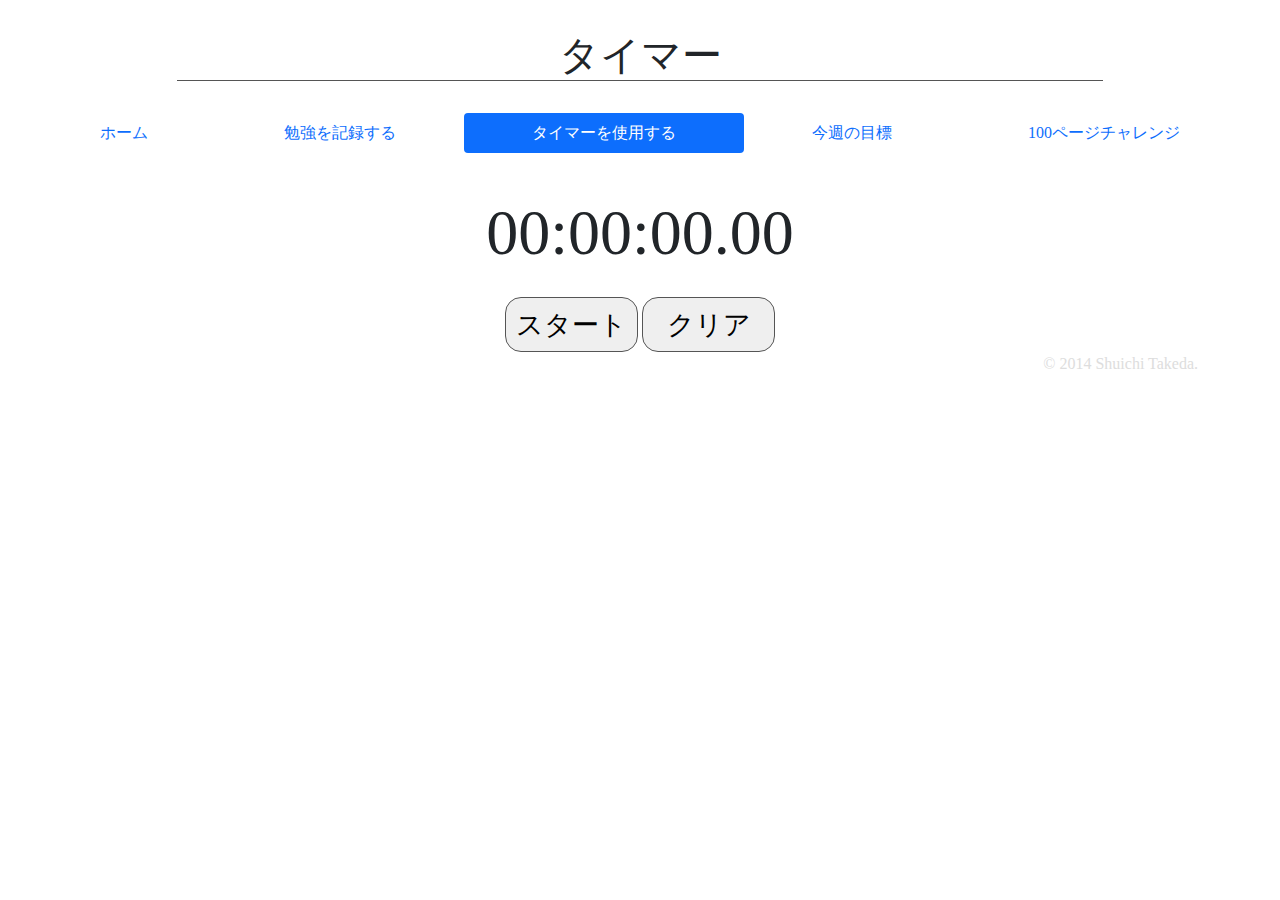
<file: timer.html>
<!DOCTYPE HTML>
<html>
<head>
    <meta charset="utf-8">
    <meta name="viewport" content="width=device-width, height=device-height, initial-scale=1, maximum-scale=1, user-scalable=no">
    <meta http-equiv="Content-Security-Policy" content="default-src * data: gap: https://ssl.gstatic.com; style-src * 'unsafe-inline'; script-src * 'unsafe-inline' 'unsafe-eval'">
    <link rel="stylesheet" href="../components/loader.css">
    <link rel="stylesheet" href="css/bootstrap.css">
    <link rel="stylesheet" href="css/mystyle.css">
    <script src="../components/loader.js"></script>
    <script src="JavaScript/stopWatch.js"></script>
    <script src="JavaScript/bootstrap.bundle.js"></script>
    <!--<script>
        var PassSec;   // 秒数カウント用変数
        
        // 繰り返し処理の中身
        function showPassage() {
            PassSec++;   // カウントアップ
            var msg = "ボタンを押してから " + PassSec + "秒が経過しました。";   // 表示文作成
            document.getElementById("PassageArea").innerHTML = msg;   // 表示更新
            }
            
            // 繰り返し処理の開始
            function startShowing() {
                PassSec = 0;   // カウンタのリセット
                PassageID = setInterval('showPassage()',1000);   // タイマーをセット(1000ms間隔)
                document.getElementById("startcount").disabled = true;   // 開始ボタンの無効化
                }
                
                // 繰り返し処理の中止
                function stopShowing() {
                    clearInterval( PassageID );   // タイマーのクリア
                    document.getElementById("startcount").disabled = false;   // 開始ボタンの有効化
                }
    </script> -->
    <title>タイマー</title>

</head>
<body>
    <div class="container">
        <div class="row justify-content-center">
            <div class="col-10"><h1 class="text-center">タイマー</h1></div>
        </div>
    </div>
    <br>

    <ul class="nav nav-pills nav-fill">
        <li class="nav-item"><a class="nav-link" href="./index.html">ホーム</a></li>
        <li class="nav-item"><a class="nav-link" href="./study_record.html">勉強を記録する</a></li>
        <li class="nav-item"><a class="nav-link active" href="./timer.html">タイマーを使用する</a></li>
        <li class="nav-item"><a class="nav-link" href="#">今週の目標</a></li>
        <li class="nav-item"><a class="nav-link" href="#">100ページチャレンジ</a></li>
    </ul>

    <!--<p>
        <input type="button" value="カウント開始" id="startcount" onclick="startShowing();">
        <input type="button" value="カウント停止" id="endcount" onclick="stopShowing();">
        </p>
        <p id="PassageArea">(ここにカウントが表示されます)</p>

        <p>１時間　＝　３６００秒</p>
        <p>１時間３０分　＝　５４００秒</p>
        <p>２時間　＝　７２００秒</p>
        <p>３時間　＝　１０８００秒</p>
    -->

    <div class="container">
		<div class="row justify-content-center">
			<form name="form1" id="form1" class="text-center">
			<p id="time">
			00:00:00.00
			</p>
			<button type="button" id="btnStart" onclick="startStop()">
			スタート
			</button>
			<button type="button" id="btnClear" onclick="resetStopWatch()">
			クリア
			</button>
			</form>
			<footer>&copy; 2014 Shuichi Takeda.</footer>
		</div>
	</div>

</body>
</html>
</file>
<file: components/loader.css>
/**
 * This is an auto-generated code by Monaca JS/CSS Components.
 * Please do not edit by hand.
 */

/*** <GENERATED> ***/
</file>
<file: css/mystyle.css>
/* タイマー*/
@charset "utf-8";
*{
	margin: 0;
	padding: 0;
}
body{
	font-family: 'メイリオ', Osaka;
	margin: 2em;
}
h1{
	border-bottom:solid 1px #555;
}
p#time{
	font-size: 48pt;
	padding-top: 0.5em;
}
button{
	width:5em;
	padding:5pt;
	font-size: 20pt;
	border:solid 1px #555;
	border-radius: 12pt;
}
button:hover{
	background-color: pink;
}
footer{
	color: #ddd;
	background-color: transparent;
	text-align: right;
}
</file>
